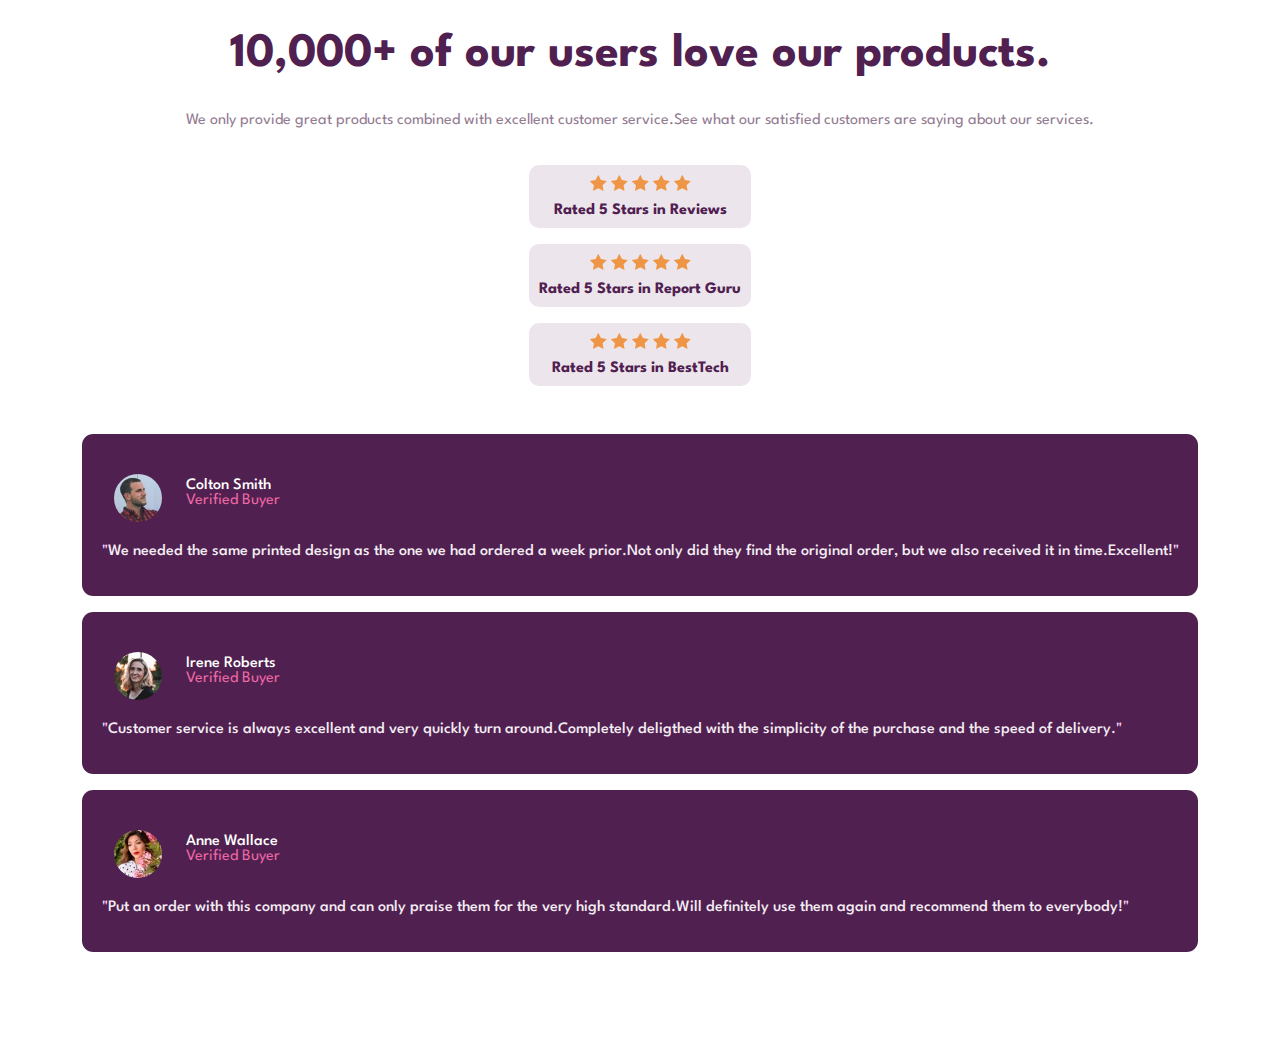
<file: index.html>
<!DOCTYPE html>
<html lang="en">

<head>
  <meta charset="UTF-8">
  <meta name="viewport" content="width=device-width, initial-scale=1.0">
  <title>Social proof section</title>
  <link rel="icon" href="images/favicon-32x32.png" type="image/x-icon">
  <link rel="stylesheet" href="Style.css">
  <link rel="preconnect" href="https://fonts.gstatic.com">
  <link href="https://fonts.googleapis.com/css2?family=Spartan:wght@400;500;700&display=swap" rel="stylesheet">
</head>

<body>
  <div id="grid">
    <section id="top-left">
      <h1>10,000+ of our users love our products.</h1>
      <p>We only provide great products combined with excellent customer service.See what our satisfied customers are
        saying about our services.</p>
    </section>
    <section id="top-right">
      <p>
        <span class="icons">
          <image src="images/icon-star.svg"></image>
          <image src="images/icon-star.svg"></image>
          <image src="images/icon-star.svg"></image>
          <image src="images/icon-star.svg"></image>
          <image src="images/icon-star.svg"></image>
        </span>
        Rated 5 Stars in Reviews
      </p>
      <p>
        <span class="icons">
          <image src="images/icon-star.svg"></image>
          <image src="images/icon-star.svg"></image>
          <image src="images/icon-star.svg"></image>
          <image src="images/icon-star.svg"></image>
          <image src="images/icon-star.svg"></image>
        </span>Rated 5 Stars in Report Guru
      </p>
      <p>
        <span class="icons">
          <image src="images/icon-star.svg"></image>
          <image src="images/icon-star.svg"></image>
          <image src="images/icon-star.svg"></image>
          <image src="images/icon-star.svg"></image>
          <image src="images/icon-star.svg"></image>
        </span>Rated 5 Stars in BestTech
      </p>

    </section>
    <div id="pictures">
      <section id="colton">
        <img src="images/image-colton.jpg">
        <div class="name">Colton Smith</div>
        <div class="status">Verified Buyer</div>
        <p><span>"</span>We needed the same printed design as the one we had ordered a week prior.Not only did they find
          the original
          order, but we also received it in time.Excellent!<span>"</span></p>
      </section>
      <section id="irene">
        <img src="images/image-irene.jpg">
        <div class="name">Irene Roberts</div>
        <div class="status">Verified Buyer</div>
        <p><span>"</span>Customer service is always excellent and very quickly turn around.Completely deligthed with the
          simplicity of the purchase and the speed of delivery.<span>"</span></p>
      </section>
      <section id="anne">
        <img src="images/image-anne.jpg">
        <div class="name">Anne Wallace</div>
        <div class="status">Verified Buyer</div>
        <p><span>"</span>Put an order with this company and can only praise them for the very high standard.Will
          definitely use them again and recommend them to everybody!<span>"</span></p>
      </section>
    </div>
  </div>
</body>

</html>
</file>
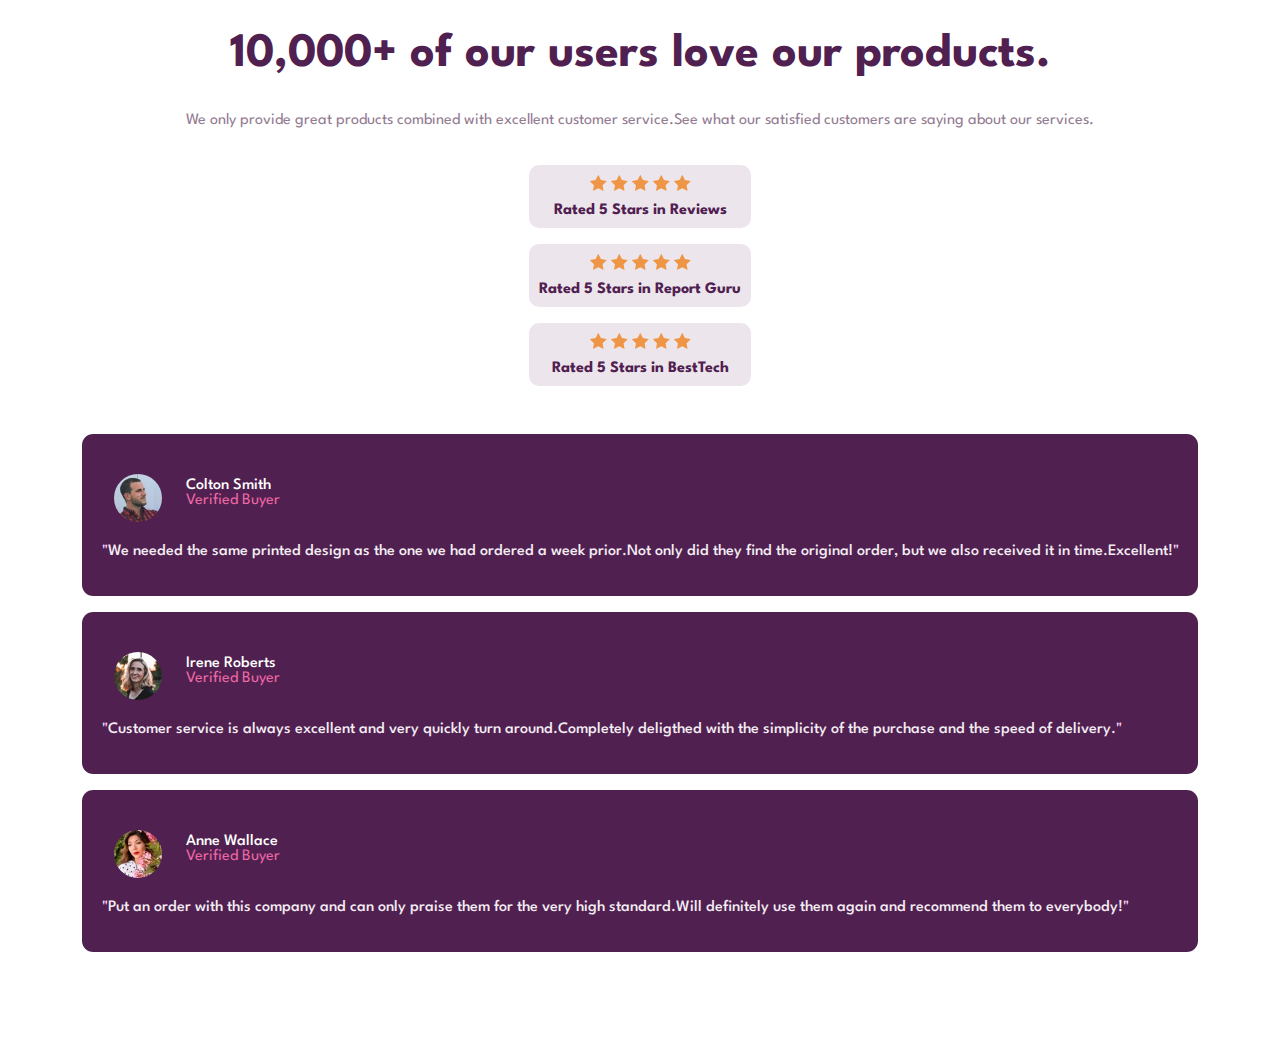
<file: design/Index.html>
<!DOCTYPE html>
<html lang="en">

<head>
  <meta charset="UTF-8">
  <meta name="viewport" content="width=device-width, initial-scale=1.0">
  <title>Social proof section</title>
  <link rel="icon" href="../images/favicon-32x32.png" type="image/x-icon">
  <link rel="stylesheet" href="Style.css">
  <link rel="preconnect" href="https://fonts.gstatic.com">
  <link href="https://fonts.googleapis.com/css2?family=Spartan:wght@400;500;700&display=swap" rel="stylesheet">
</head>

<body>
  <div id="grid">
    <section id="top-left">
      <h1>10,000+ of our users love our products.</h1>
      <p>We only provide great products combined with excellent customer service.See what our satisfied customers are
        saying about our services.</p>
    </section>
    <section id="top-right">
      <p>
        <span class="icons">
          <image src="../images/icon-star.svg"></image>
          <image src="../images/icon-star.svg"></image>
          <image src="../images/icon-star.svg"></image>
          <image src="../images/icon-star.svg"></image>
          <image src="../images/icon-star.svg"></image>
        </span>
        Rated 5 Stars in Reviews
      </p>
      <p>
        <span class="icons">
          <image src="../images/icon-star.svg"></image>
          <image src="../images/icon-star.svg"></image>
          <image src="../images/icon-star.svg"></image>
          <image src="../images/icon-star.svg"></image>
          <image src="../images/icon-star.svg"></image>
        </span>Rated 5 Stars in Report Guru
      </p>
      <p>
        <span class="icons">
          <image src="../images/icon-star.svg"></image>
          <image src="../images/icon-star.svg"></image>
          <image src="../images/icon-star.svg"></image>
          <image src="../images/icon-star.svg"></image>
          <image src="../images/icon-star.svg"></image>
        </span>Rated 5 Stars in BestTech
      </p>

    </section>
    <div id="pictures">
      <section id="colton">
        <img src="./../images/image-colton.jpg">
        <div class="name">Colton Smith</div>
        <div class="status">Verified Buyer</div>
        <p><span>"</span>We needed the same printed design as the one we had ordered a week prior.Not only did they find
          the original
          order, but we also received it in time.Excellent!<span>"</span></p>
      </section>
      <section id="irene">
        <img src="./../images/image-irene.jpg">
        <div class="name">Irene Roberts</div>
        <div class="status">Verified Buyer</div>
        <p><span>"</span>Customer service is always excellent and very quickly turn around.Completely deligthed with the
          simplicity of the purchase and the speed of delivery.<span>"</span></p>
      </section>
      <section id="anne">
        <img src="./../images/image-anne.jpg">
        <div class="name">Anne Wallace</div>
        <div class="status">Verified Buyer</div>
        <p><span>"</span>Put an order with this company and can only praise them for the very high standard.Will
          definitely use them again and recommend them to everybody!<span>"</span></p>
      </section>
    </div>
  </div>
</body>

</html>
</file>
<file: Style.css>
html, body {
    width: 100%;
    height: 100%;
    margin: 0;
    padding: 0;
    font-family: 'Spartan', sans-serif;
}

h1 {
    font-size: 3rem;
    color: hsl(300, 43%, 22%);
}

#top-left p {
    color: hsl(303, 10%, 53%);
    line-height: 1.5;
}

#top-right p {
    font-weight: 700;
    color: hsl(300, 43%, 22%);
    height: fit-content;
    background-color: rgb(236, 230, 236);
    padding: 1rem;
    border-radius: 10px;
}

#pictures {
    display: flex;
}

#colton, #irene, #anne {
    background-color: hsl(300, 43%, 22%);
    border-radius: .7rem;
}

#pictures img {
    border-radius: 100%;
    width: 3rem;
    height: 3rem;
    position: relative;
    left: 2rem;
    top: 2.5rem;
}

.name, .status {
    margin-left: 6.5rem;
}

.name {
    margin-top: -.5rem;
    color: 136°, 25%, 91%;
    font-weight: 500;
    color: white;
}

.status {
    color: hsl(333, 80%, 67%);
    font-weight: 400;
}

#pictures p {
    color: hsl(303, 22%, 94%);
    font-weight: 500;
    margin: 2rem 1.2rem;
    line-height: 1.5;
}

#pictures span {
    color: hsl(300, 81%, 90%);
}

@media(max-width:1872px) {
    h1 {
        text-align: center;
    }
    #top-left p {
        text-align: center;
    }
    #top-right p{
        display:flex;
        flex-direction:column;
        align-items:center;
        padding:10px;
    }
    #grid {
        display: flex;
        align-items: center;
        flex-direction: column;
    }
    #pictures {
        flex-direction: column;
    }
    #colton, #irene, #anne{
        margin:0 1rem 1rem 1rem;
    }
    #colton{
        margin-top:2rem;
    }
    #anne{
        margin-bottom:6rem;
    }
    .icons{
        margin-bottom:0.5rem;
    }
}

@media(min-width:1873px) {
    body {
        display: flex;
        align-items: center;
        /* Vertically */
        justify-content: center;
        /* Horizontally */
    }
    #grid {
        width: 65%;
        height: 80%;
        display: grid;
        grid-template-columns: 500px auto;
        grid-template-rows: auto auto;
        grid-template-areas: "top-left top-right" "pictures pictures";
        grid-column-gap: 12%;
        grid-row-gap: 0;
    }
    h1 {
        margin: 0;
    }
    #top-right p {
        margin-top: 1.2rem;
        width: 450px;
    }
    .icons {
        margin-right: 2rem;
    }
    .icons>img {
        margin-right: .3rem;
    }
    #top-right p:nth-of-type(2) {
        margin-left: 3rem;
    }
    #top-right p:nth-of-type(3) {
        margin-left: 6rem;
    }
    #pictures {
        grid-area: pictures;
        justify-content: space-between;
    }
    #colton, #irene, #anne {
        width: 400px;
        height: 70%;
    }
    #irene {
        margin-top: 1.5rem;
    }
    
    #anne {
        margin-top: 3rem;
    }
}
</file>
<file: design/Style.css>
html, body {
    width: 100%;
    height: 100%;
    margin: 0;
    padding: 0;
    font-family: 'Spartan', sans-serif;
}

h1 {
    font-size: 3rem;
    color: hsl(300, 43%, 22%);
}

#top-left p {
    color: hsl(303, 10%, 53%);
    line-height: 1.5;
}

#top-right p {
    font-weight: 700;
    color: hsl(300, 43%, 22%);
    height: fit-content;
    background-color: rgb(236, 230, 236);
    padding: 1rem;
    border-radius: 10px;
}

#pictures {
    display: flex;
}

#colton, #irene, #anne {
    background-color: hsl(300, 43%, 22%);
    border-radius: .7rem;
}

#pictures img {
    border-radius: 100%;
    width: 3rem;
    height: 3rem;
    position: relative;
    left: 2rem;
    top: 2.5rem;
}

.name, .status {
    margin-left: 6.5rem;
}

.name {
    margin-top: -.5rem;
    color: 136°, 25%, 91%;
    font-weight: 500;
    color: white;
}

.status {
    color: hsl(333, 80%, 67%);
    font-weight: 400;
}

#pictures p {
    color: hsl(303, 22%, 94%);
    font-weight: 500;
    margin: 2rem 1.2rem;
    line-height: 1.5;
}

#pictures span {
    color: hsl(300, 81%, 90%);
}

@media(max-width:1872px) {
    h1 {
        text-align: center;
    }
    #top-left p {
        text-align: center;
    }
    #top-right p{
        display:flex;
        flex-direction:column;
        align-items:center;
        padding:10px;
    }
    #grid {
        display: flex;
        align-items: center;
        flex-direction: column;
    }
    #pictures {
        flex-direction: column;
    }
    #colton, #irene, #anne{
        margin:0 1rem 1rem 1rem;
    }
    #colton{
        margin-top:2rem;
    }
    #anne{
        margin-bottom:6rem;
    }
    .icons{
        margin-bottom:0.5rem;
    }
}

@media(min-width:1873px) {
    body {
        display: flex;
        align-items: center;
        /* Vertically */
        justify-content: center;
        /* Horizontally */
    }
    #grid {
        width: 65%;
        height: 80%;
        display: grid;
        grid-template-columns: 500px auto;
        grid-template-rows: auto auto;
        grid-template-areas: "top-left top-right" "pictures pictures";
        grid-column-gap: 12%;
        grid-row-gap: 0;
    }
    h1 {
        margin: 0;
    }
    #top-right p {
        margin-top: 1.2rem;
        width: 450px;
    }
    .icons {
        margin-right: 2rem;
    }
    .icons>img {
        margin-right: .3rem;
    }
    #top-right p:nth-of-type(2) {
        margin-left: 3rem;
    }
    #top-right p:nth-of-type(3) {
        margin-left: 6rem;
    }
    #pictures {
        grid-area: pictures;
        justify-content: space-between;
    }
    #colton, #irene, #anne {
        width: 400px;
        height: 70%;
    }
    #irene {
        margin-top: 1.5rem;
    }
    
    #anne {
        margin-top: 3rem;
    }
}
</file>
